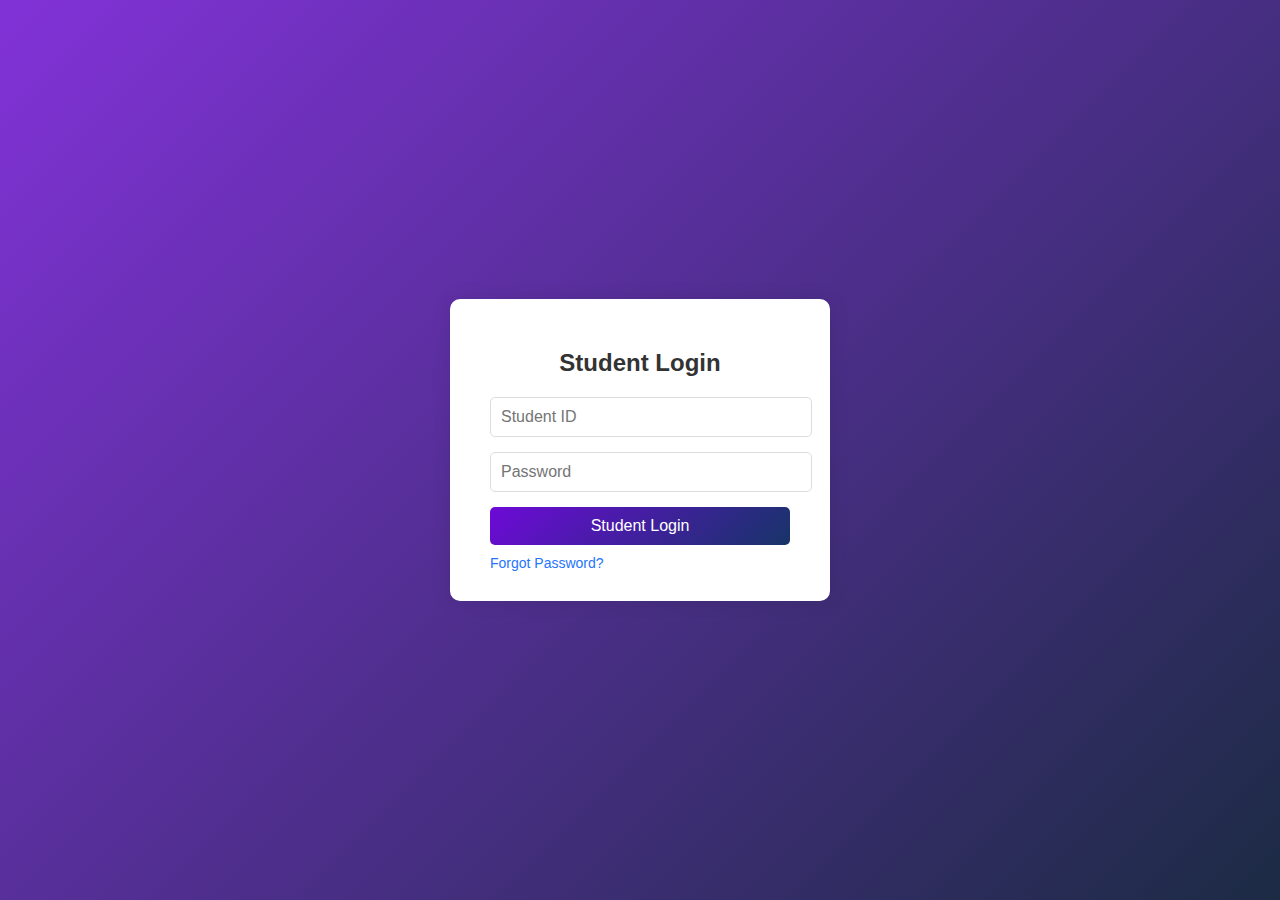
<file: index.html>
<!DOCTYPE html>
<html lang="en">
<head>
    <meta charset="UTF-8">
    <meta name="viewport" content="width=device-width, initial-scale=1.0">
    <title>Student Login</title>
    <link rel="stylesheet" href="styles.css">
</head>
<body>
    <div class="login-container">
        <form class="login-form" action="rules.html" method="get">
            <h2>Student Login</h2>
            <div class="input-group">
                <input type="text" placeholder="Student ID" required>
            </div>
            <div class="input-group">
                <input type="password" placeholder="Password" required>
            </div>
            <button type="submit">Student Login</button>
            <div class="links">
                <a href="#">Forgot Password?</a>
            </div>
        </form>
    </div>
</body>
</html>
</file>
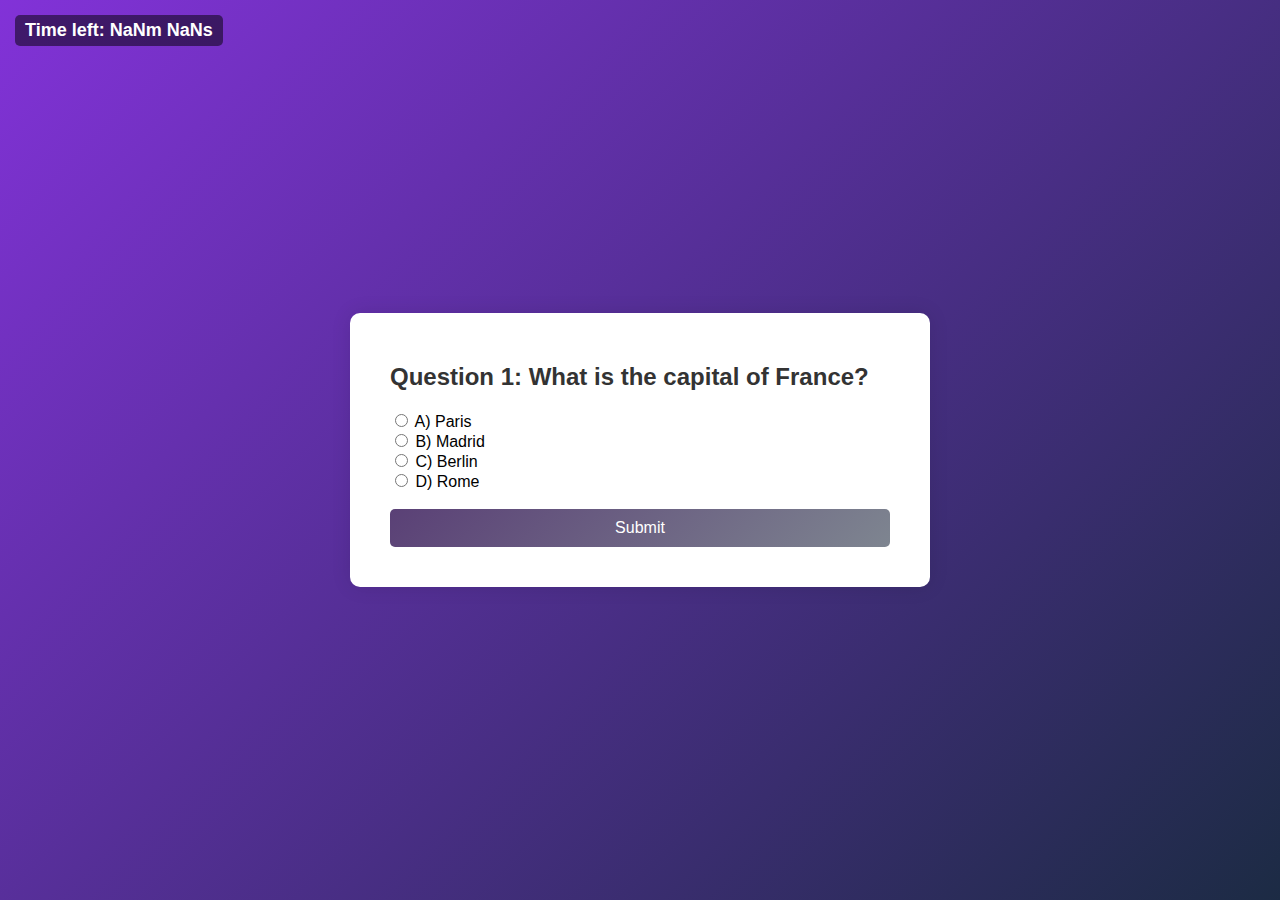
<file: question1.html>
<!DOCTYPE html>
<html lang="en">
<head>
    <meta charset="UTF-8">
    <meta name="viewport" content="width=device-width, initial-scale=1.0">
    <title>Question 1</title>
    <link rel="stylesheet" href="styles.css">
</head>
<body>
    <div class="question-container">
        <h2>Question 1: What is the capital of France?</h2>
        <form id="questionForm1">
            <input type="radio" name="answer" value="A" required> A) Paris<br>
            <input type="radio" name="answer" value="B"> B) Madrid<br>
            <input type="radio" name="answer" value="C"> C) Berlin<br>
            <input type="radio" name="answer" value="D"> D) Rome<br><br>
            <button type="submit">Submit</button>
        </form>
    </div>
    <div id="timer"></div>

    <script>
        // Timer function
        function startTimer() {
            const endTime = parseInt(localStorage.getItem('endTime'), 10);
            const timerElement = document.getElementById('timer');

            function updateTimer() {
                const now = Date.now();
                const timeLeft = endTime - now;

                if (timeLeft <= 0) {
                    clearInterval(timerInterval);
                    // Redirect to results page when time is up
                    window.location.href = "results.html";
                } else {
                    const minutes = Math.floor(timeLeft / 1000 / 60);
                    const seconds = Math.floor((timeLeft / 1000) % 60);
                    timerElement.textContent = `Time left: ${minutes}m ${seconds}s`;
                }
            }

            updateTimer();
            const timerInterval = setInterval(updateTimer, 1000);
        }

        // Call the timer function
        startTimer();

        // Form submission
        document.getElementById('questionForm1').addEventListener('submit', function(event) {
            event.preventDefault();

            // Save the selected answer in localStorage
            const selectedAnswer = document.querySelector('input[name="answer"]:checked').value;
            let answers = JSON.parse(localStorage.getItem('answers') || '{}');
            answers.q1 = selectedAnswer;
            localStorage.setItem('answers', JSON.stringify(answers));

            // Redirect to the next question
            window.location.href = "question2.html";
        });
    </script>
</body>
</html>
</file>
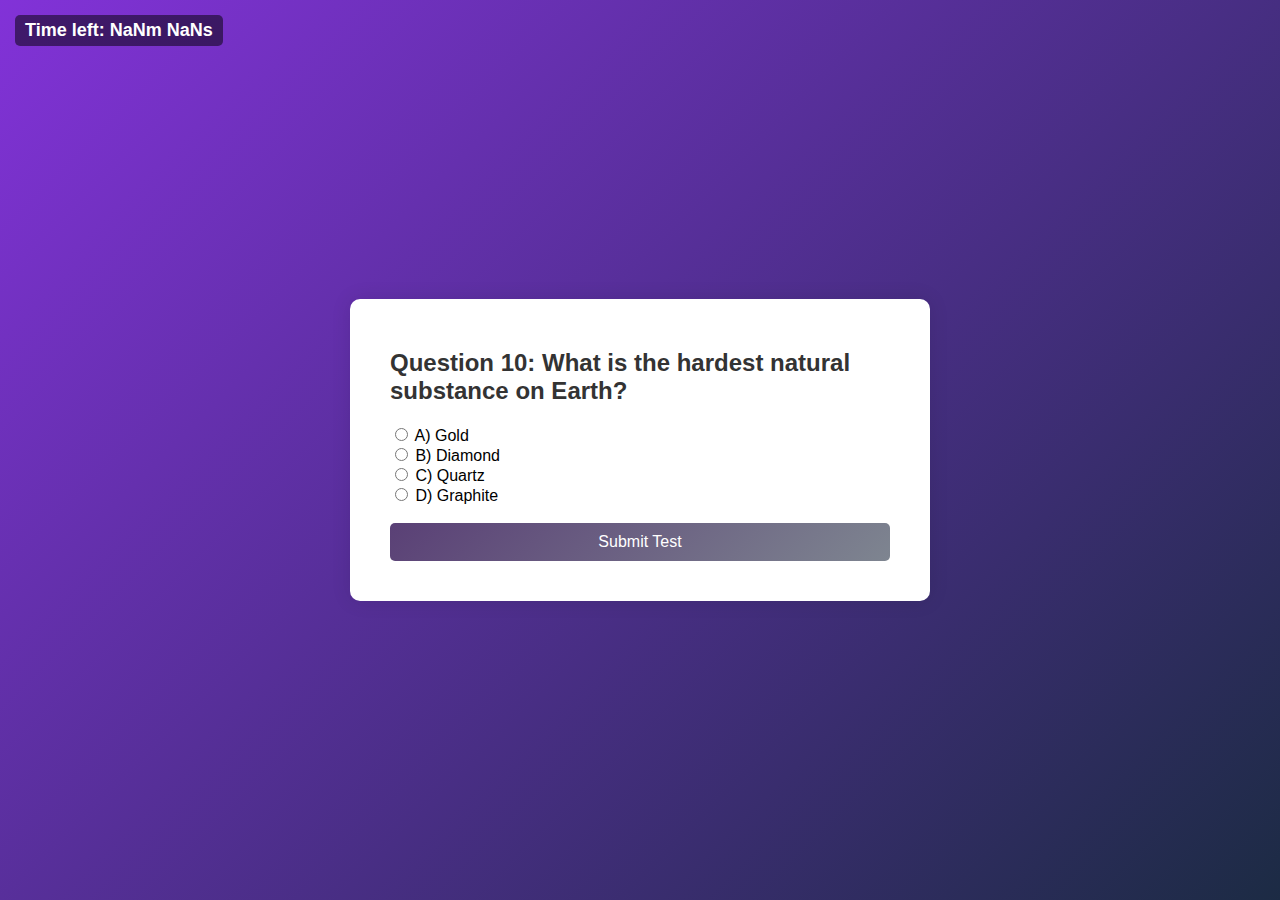
<file: question10.html>
<!DOCTYPE html>
<html lang="en">
<head>
    <meta charset="UTF-8">
    <meta name="viewport" content="width=device-width, initial-scale=1.0">
    <title>Question 10</title>
    <link rel="stylesheet" href="styles.css">
</head>
<body>
    <div class="question-container">
        <h2>Question 10: What is the hardest natural substance on Earth?</h2>
        <form id="questionForm10">
            <input type="radio" name="answer" value="A" required> A) Gold<br>
            <input type="radio" name="answer" value="B"> B) Diamond<br>
            <input type="radio" name="answer" value="C"> C) Quartz<br>
            <input type="radio" name="answer" value="D"> D) Graphite<br><br>
            <button type="submit">Submit Test</button>
        </form>
    </div>
    <div id="timer"></div>

    <script>
        function startTimer() {
            const endTime = parseInt(localStorage.getItem('endTime'), 10);
            const timerElement = document.getElementById('timer');

            function updateTimer() {
                const now = Date.now();
                const timeLeft = endTime - now;

                if (timeLeft <= 0) {
                    clearInterval(timerInterval);
                    window.location.href = "results.html";
                } else {
                    const minutes = Math.floor(timeLeft / 1000 / 60);
                    const seconds = Math.floor((timeLeft / 1000) % 60);
                    timerElement.textContent = `Time left: ${minutes}m ${seconds}s`;
                }
            }

            updateTimer();
            const timerInterval = setInterval(updateTimer, 1000);
        }

        startTimer();

        document.getElementById('questionForm10').addEventListener('submit', function(event) {
            event.preventDefault();

            const selectedAnswer = document.querySelector('input[name="answer"]:checked').value;
            let answers = JSON.parse(localStorage.getItem('answers') || '{}');
            answers.q10 = selectedAnswer;
            localStorage.setItem('answers', JSON.stringify(answers));

            window.location.href = "results.html";
        });
    </script>
</body>
</html>
</file>
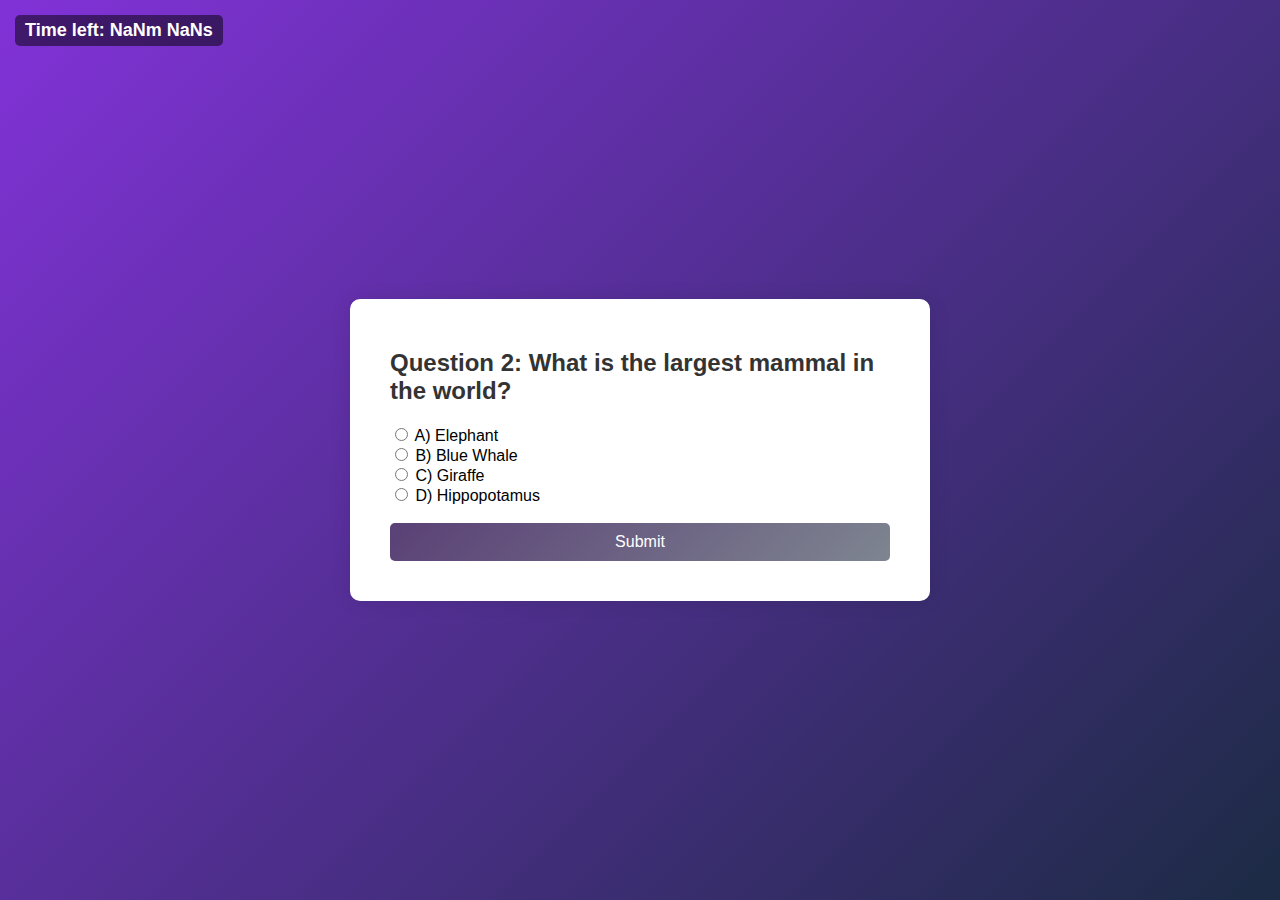
<file: question2.html>
<!DOCTYPE html>
<html lang="en">
<head>
    <meta charset="UTF-8">
    <meta name="viewport" content="width=device-width, initial-scale=1.0">
    <title>Question 2</title>
    <link rel="stylesheet" href="styles.css">
</head>
<body>
    <div class="question-container">
        <h2>Question 2: What is the largest mammal in the world?</h2>
        <form id="questionForm2">
            <input type="radio" name="answer" value="A" required> A) Elephant<br>
            <input type="radio" name="answer" value="B"> B) Blue Whale<br>
            <input type="radio" name="answer" value="C"> C) Giraffe<br>
            <input type="radio" name="answer" value="D"> D) Hippopotamus<br><br>
            <button type="submit">Submit</button>
        </form>
    </div>
    <div id="timer"></div>

    <script>
        function startTimer() {
            const endTime = parseInt(localStorage.getItem('endTime'), 10);
            const timerElement = document.getElementById('timer');

            function updateTimer() {
                const now = Date.now();
                const timeLeft = endTime - now;

                if (timeLeft <= 0) {
                    clearInterval(timerInterval);
                    window.location.href = "results.html";
                } else {
                    const minutes = Math.floor(timeLeft / 1000 / 60);
                    const seconds = Math.floor((timeLeft / 1000) % 60);
                    timerElement.textContent = `Time left: ${minutes}m ${seconds}s`;
                }
            }

            updateTimer();
            const timerInterval = setInterval(updateTimer, 1000);
        }

        startTimer();

        document.getElementById('questionForm2').addEventListener('submit', function(event) {
            event.preventDefault();

            const selectedAnswer = document.querySelector('input[name="answer"]:checked').value;
            let answers = JSON.parse(localStorage.getItem('answers') || '{}');
            answers.q2 = selectedAnswer;
            localStorage.setItem('answers', JSON.stringify(answers));

            window.location.href = "question3.html";
        });
    </script>
</body>
</html>
</file>
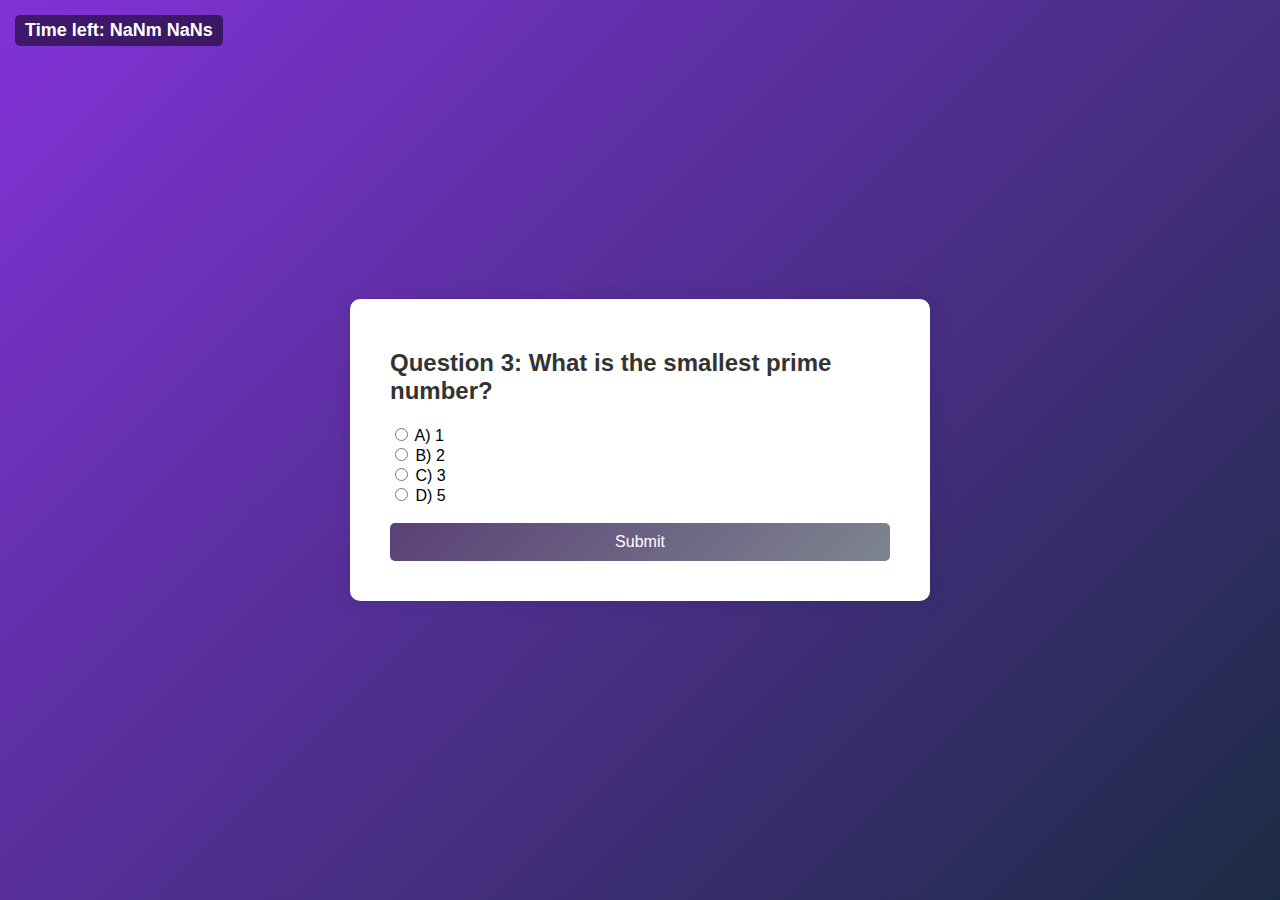
<file: question3.html>
<!DOCTYPE html>
<html lang="en">
<head>
    <meta charset="UTF-8">
    <meta name="viewport" content="width=device-width, initial-scale=1.0">
    <title>Question 3</title>
    <link rel="stylesheet" href="styles.css">
</head>
<body>
    <div class="question-container">
        <h2>Question 3: What is the smallest prime number?</h2>
        <form id="questionForm3">
            <input type="radio" name="answer" value="A" required> A) 1<br>
            <input type="radio" name="answer" value="B"> B) 2<br>
            <input type="radio" name="answer" value="C"> C) 3<br>
            <input type="radio" name="answer" value="D"> D) 5<br><br>
            <button type="submit">Submit</button>
        </form>
    </div>
    <div id="timer"></div>

    <script>
        function startTimer() {
            const endTime = parseInt(localStorage.getItem('endTime'), 10);
            const timerElement = document.getElementById('timer');

            function updateTimer() {
                const now = Date.now();
                const timeLeft = endTime - now;

                if (timeLeft <= 0) {
                    clearInterval(timerInterval);
                    window.location.href = "results.html";
                } else {
                    const minutes = Math.floor(timeLeft / 1000 / 60);
                    const seconds = Math.floor((timeLeft / 1000) % 60);
                    timerElement.textContent = `Time left: ${minutes}m ${seconds}s`;
                }
            }

            updateTimer();
            const timerInterval = setInterval(updateTimer, 1000);
        }

        startTimer();

        document.getElementById('questionForm3').addEventListener('submit', function(event) {
            event.preventDefault();

            const selectedAnswer = document.querySelector('input[name="answer"]:checked').value;
            let answers = JSON.parse(localStorage.getItem('answers') || '{}');
            answers.q3 = selectedAnswer;
            localStorage.setItem('answers', JSON.stringify(answers));

            window.location.href = "question4.html";
        });
    </script>
</body>
</html>
</file>
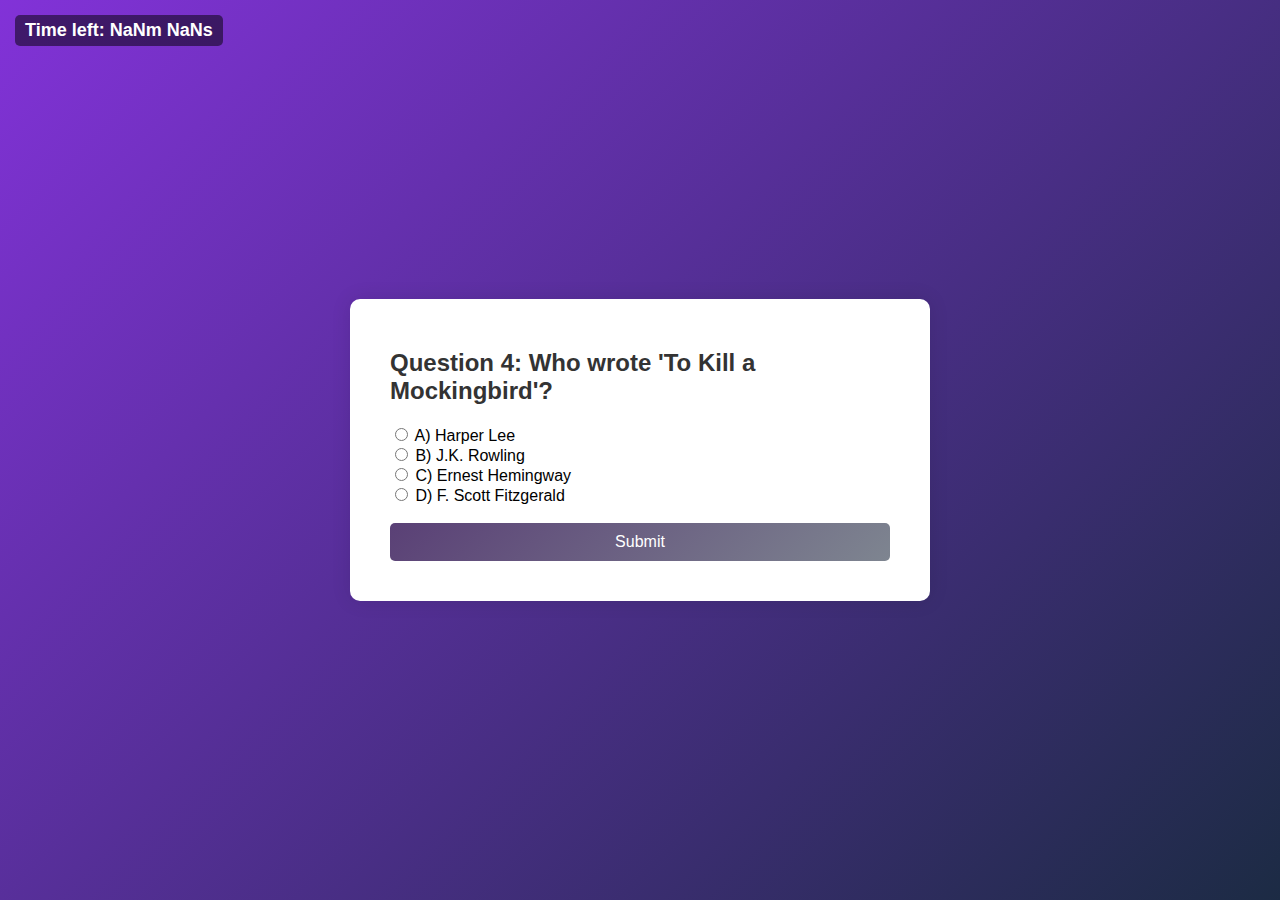
<file: question4.html>
<!DOCTYPE html>
<html lang="en">
<head>
    <meta charset="UTF-8">
    <meta name="viewport" content="width=device-width, initial-scale=1.0">
    <title>Question 4</title>
    <link rel="stylesheet" href="styles.css">
</head>
<body>
    <div class="question-container">
        <h2>Question 4: Who wrote 'To Kill a Mockingbird'?</h2>
        <form id="questionForm4">
            <input type="radio" name="answer" value="A" required> A) Harper Lee<br>
            <input type="radio" name="answer" value="B"> B) J.K. Rowling<br>
            <input type="radio" name="answer" value="C"> C) Ernest Hemingway<br>
            <input type="radio" name="answer" value="D"> D) F. Scott Fitzgerald<br><br>
            <button type="submit">Submit</button>
        </form>
    </div>
    <div id="timer"></div>

    <script>
        function startTimer() {
            const endTime = parseInt(localStorage.getItem('endTime'), 10);
            const timerElement = document.getElementById('timer');

            function updateTimer() {
                const now = Date.now();
                const timeLeft = endTime - now;

                if (timeLeft <= 0) {
                    clearInterval(timerInterval);
                    window.location.href = "results.html";
                } else {
                    const minutes = Math.floor(timeLeft / 1000 / 60);
                    const seconds = Math.floor((timeLeft / 1000) % 60);
                    timerElement.textContent = `Time left: ${minutes}m ${seconds}s`;
                }
            }

            updateTimer();
            const timerInterval = setInterval(updateTimer, 1000);
        }

        startTimer();

        document.getElementById('questionForm4').addEventListener('submit', function(event) {
            event.preventDefault();

            const selectedAnswer = document.querySelector('input[name="answer"]:checked').value;
            let answers = JSON.parse(localStorage.getItem('answers') || '{}');
            answers.q4 = selectedAnswer;
            localStorage.setItem('answers', JSON.stringify(answers));

            window.location.href = "question5.html";
        });
    </script>
</body>
</html>
</file>
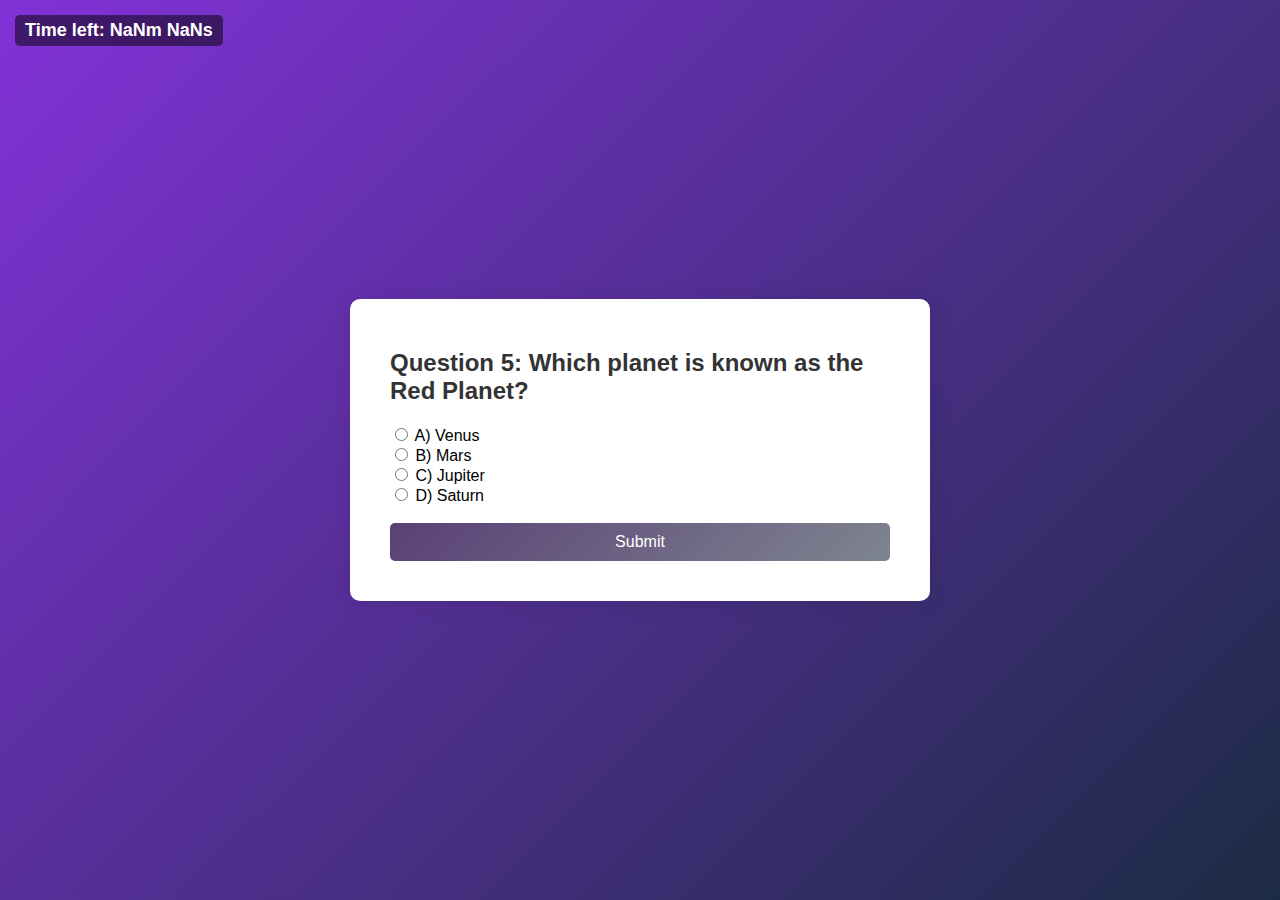
<file: question5.html>
<!DOCTYPE html>
<html lang="en">
<head>
    <meta charset="UTF-8">
    <meta name="viewport" content="width=device-width, initial-scale=1.0">
    <title>Question 5</title>
    <link rel="stylesheet" href="styles.css">
</head>
<body>
    <div class="question-container">
        <h2>Question 5: Which planet is known as the Red Planet?</h2>
        <form id="questionForm5">
            <input type="radio" name="answer" value="A" required> A) Venus<br>
            <input type="radio" name="answer" value="B"> B) Mars<br>
            <input type="radio" name="answer" value="C"> C) Jupiter<br>
            <input type="radio" name="answer" value="D"> D) Saturn<br><br>
            <button type="submit">Submit</button>
        </form>
    </div>
    <div id="timer"></div>

    <script>
        function startTimer() {
            const endTime = parseInt(localStorage.getItem('endTime'), 10);
            const timerElement = document.getElementById('timer');

            function updateTimer() {
                const now = Date.now();
                const timeLeft = endTime - now;

                if (timeLeft <= 0) {
                    clearInterval(timerInterval);
                    window.location.href = "results.html";
                } else {
                    const minutes = Math.floor(timeLeft / 1000 / 60);
                    const seconds = Math.floor((timeLeft / 1000) % 60);
                    timerElement.textContent = `Time left: ${minutes}m ${seconds}s`;
                }
            }

            updateTimer();
            const timerInterval = setInterval(updateTimer, 1000);
        }

        startTimer();

        document.getElementById('questionForm5').addEventListener('submit', function(event) {
            event.preventDefault();

            const selectedAnswer = document.querySelector('input[name="answer"]:checked').value;
            let answers = JSON.parse(localStorage.getItem('answers') || '{}');
            answers.q5 = selectedAnswer;
            localStorage.setItem('answers', JSON.stringify(answers));

            window.location.href = "question6.html";
        });
    </script>
</body>
</html>
</file>
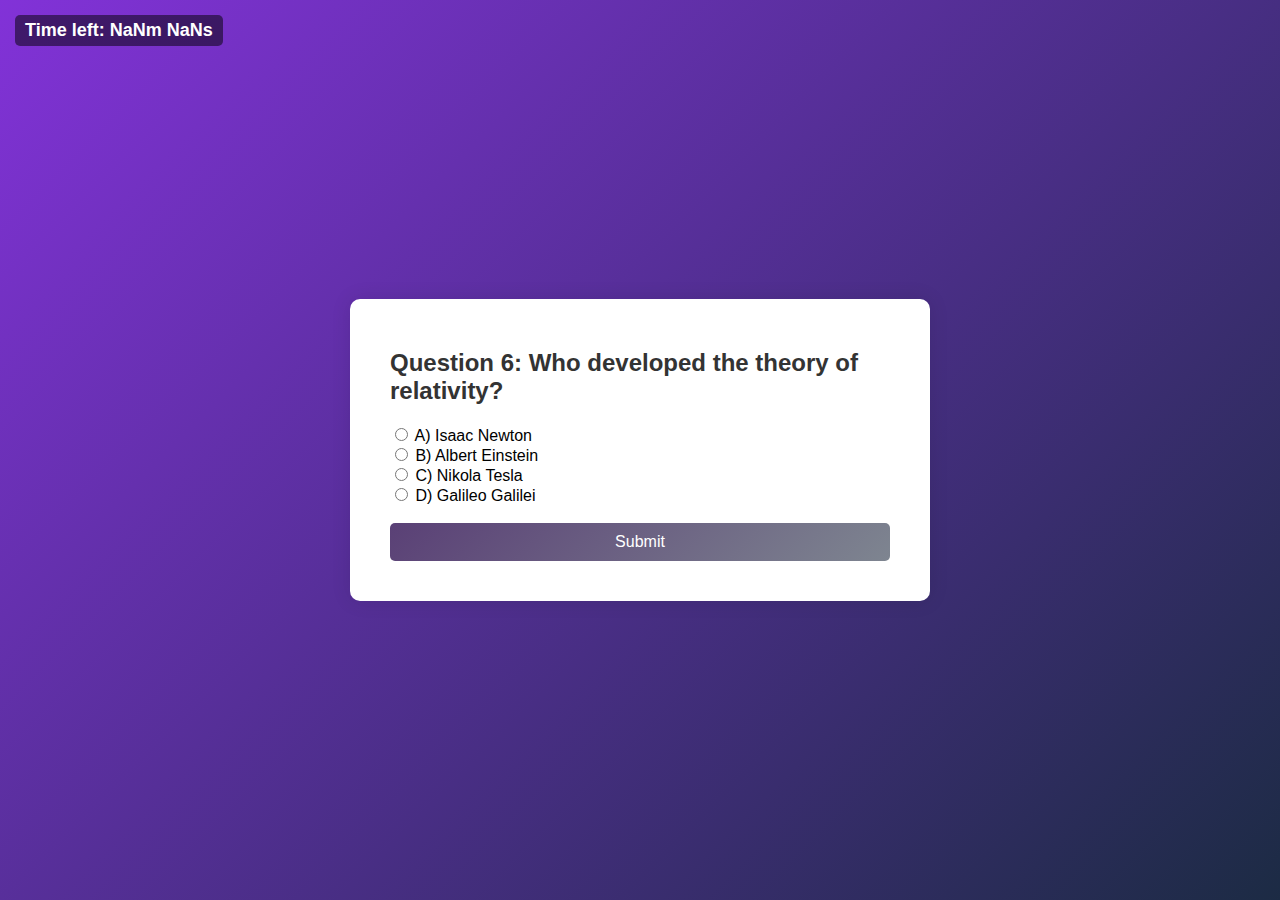
<file: question6.html>
<!DOCTYPE html>
<html lang="en">
<head>
    <meta charset="UTF-8">
    <meta name="viewport" content="width=device-width, initial-scale=1.0">
    <title>Question 6</title>
    <link rel="stylesheet" href="styles.css">
</head>
<body>
    <div class="question-container">
        <h2>Question 6: Who developed the theory of relativity?</h2>
        <form id="questionForm6">
            <input type="radio" name="answer" value="A" required> A) Isaac Newton<br>
            <input type="radio" name="answer" value="B"> B) Albert Einstein<br>
            <input type="radio" name="answer" value="C"> C) Nikola Tesla<br>
            <input type="radio" name="answer" value="D"> D) Galileo Galilei<br><br>
            <button type="submit">Submit</button>
        </form>
    </div>
    <div id="timer"></div>

    <script>
        function startTimer() {
            const endTime = parseInt(localStorage.getItem('endTime'), 10);
            const timerElement = document.getElementById('timer');

            function updateTimer() {
                const now = Date.now();
                const timeLeft = endTime - now;

                if (timeLeft <= 0) {
                    clearInterval(timerInterval);
                    window.location.href = "results.html";
                } else {
                    const minutes = Math.floor(timeLeft / 1000 / 60);
                    const seconds = Math.floor((timeLeft / 1000) % 60);
                    timerElement.textContent = `Time left: ${minutes}m ${seconds}s`;
                }
            }

            updateTimer();
            const timerInterval = setInterval(updateTimer, 1000);
        }

        startTimer();

        document.getElementById('questionForm6').addEventListener('submit', function(event) {
            event.preventDefault();

            const selectedAnswer = document.querySelector('input[name="answer"]:checked').value;
            let answers = JSON.parse(localStorage.getItem('answers') || '{}');
            answers.q6 = selectedAnswer;
            localStorage.setItem('answers', JSON.stringify(answers));

            window.location.href = "question7.html";
        });
    </script>
</body>
</html>
</file>
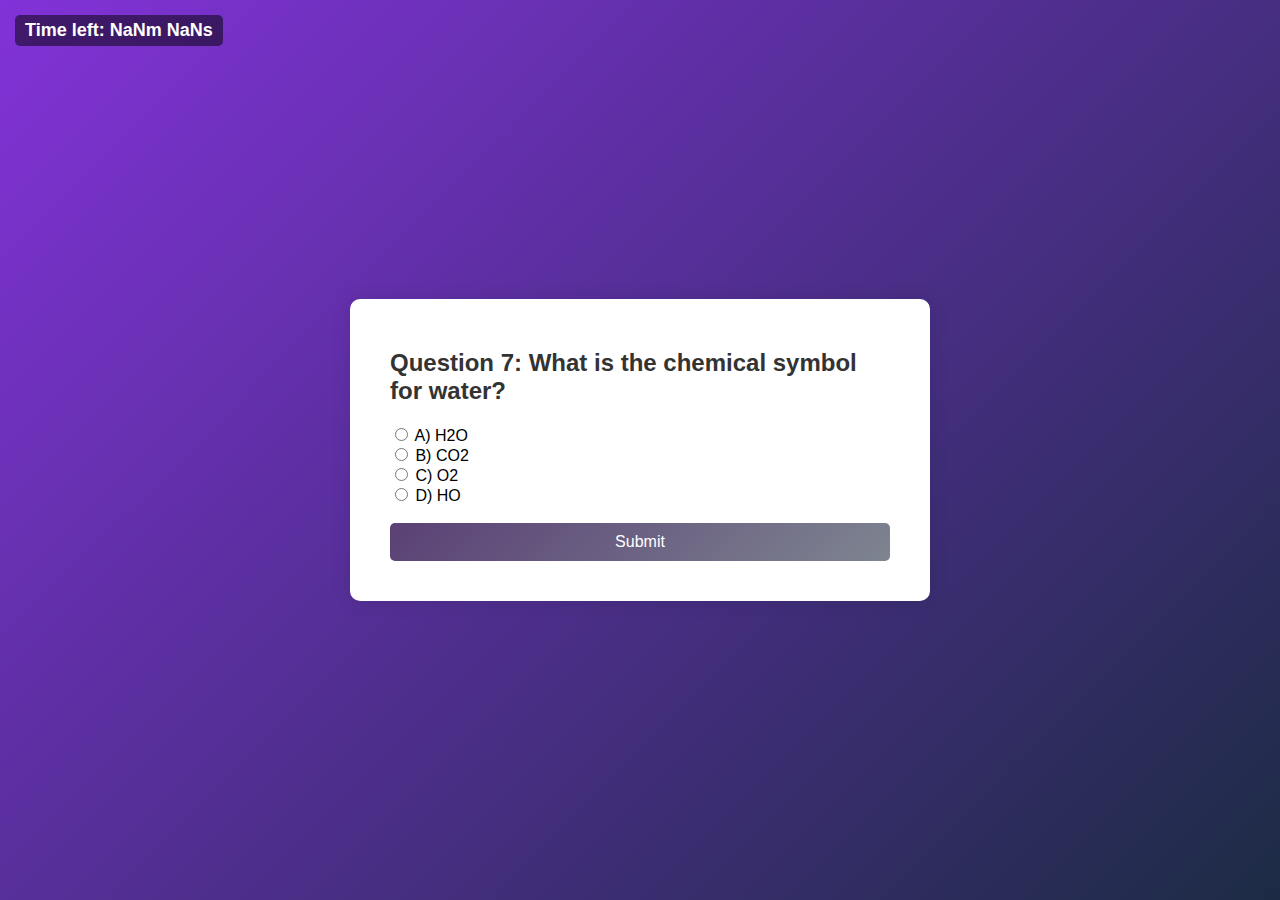
<file: question7.html>
<!DOCTYPE html>
<html lang="en">
<head>
    <meta charset="UTF-8">
    <meta name="viewport" content="width=device-width, initial-scale=1.0">
    <title>Question 7</title>
    <link rel="stylesheet" href="styles.css">
</head>
<body>
    <div class="question-container">
        <h2>Question 7: What is the chemical symbol for water?</h2>
        <form id="questionForm7">
            <input type="radio" name="answer" value="A" required> A) H2O<br>
            <input type="radio" name="answer" value="B"> B) CO2<br>
            <input type="radio" name="answer" value="C"> C) O2<br>
            <input type="radio" name="answer" value="D"> D) HO<br><br>
            <button type="submit">Submit</button>
        </form>
    </div>
    <div id="timer"></div>

    <script>
        function startTimer() {
            const endTime = parseInt(localStorage.getItem('endTime'), 10);
            const timerElement = document.getElementById('timer');

            function updateTimer() {
                const now = Date.now();
                const timeLeft = endTime - now;

                if (timeLeft <= 0) {
                    clearInterval(timerInterval);
                    window.location.href = "results.html";
                } else {
                    const minutes = Math.floor(timeLeft / 1000 / 60);
                    const seconds = Math.floor((timeLeft / 1000) % 60);
                    timerElement.textContent = `Time left: ${minutes}m ${seconds}s`;
                }
            }

            updateTimer();
            const timerInterval = setInterval(updateTimer, 1000);
        }

        startTimer();

        document.getElementById('questionForm7').addEventListener('submit', function(event) {
            event.preventDefault();

            const selectedAnswer = document.querySelector('input[name="answer"]:checked').value;
            let answers = JSON.parse(localStorage.getItem('answers') || '{}');
            answers.q7 = selectedAnswer;
            localStorage.setItem('answers', JSON.stringify(answers));

            window.location.href = "question8.html";
        });
    </script>
</body>
</html>
</file>
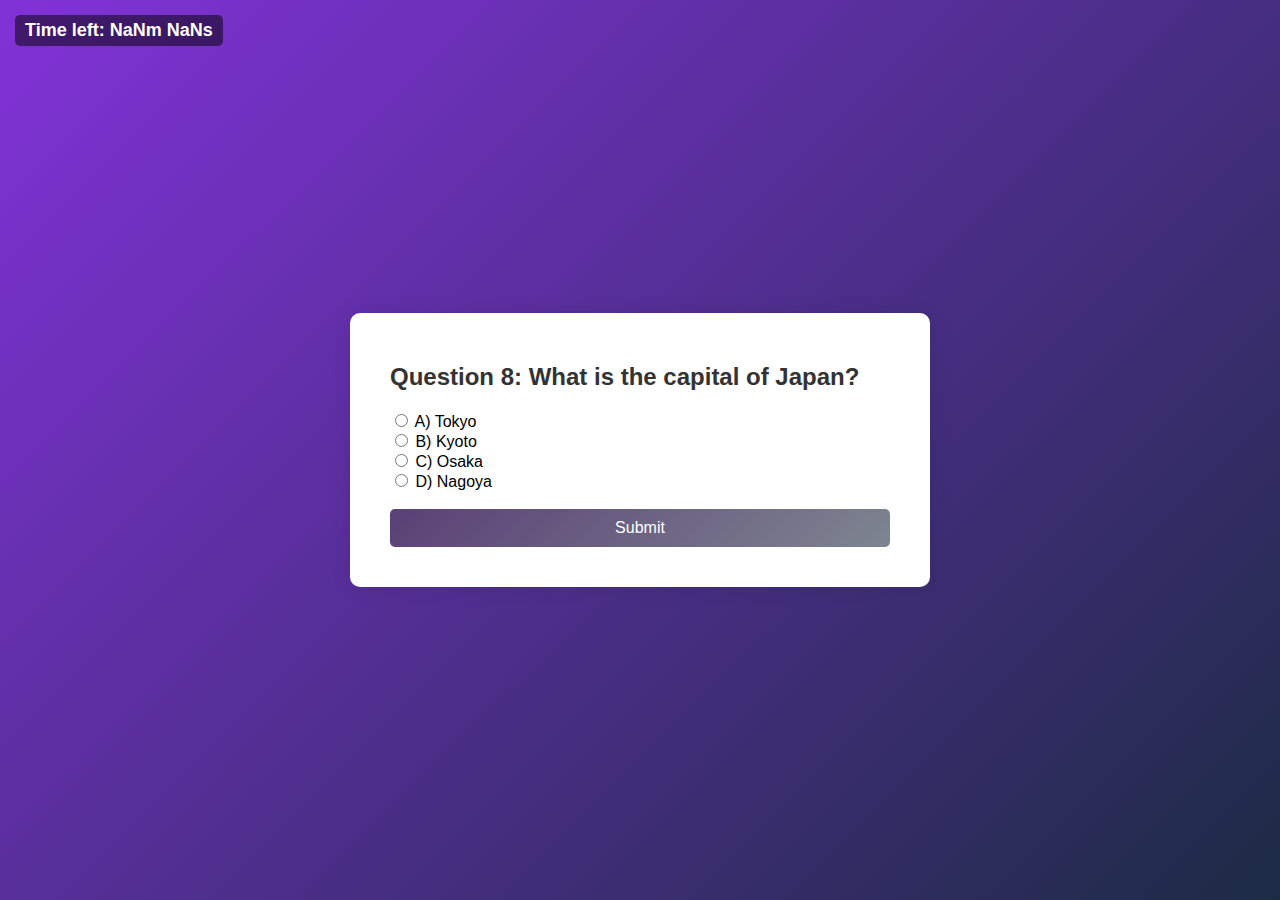
<file: question8.html>
<!DOCTYPE html>
<html lang="en">
<head>
    <meta charset="UTF-8">
    <meta name="viewport" content="width=device-width, initial-scale=1.0">
    <title>Question 8</title>
    <link rel="stylesheet" href="styles.css">
</head>
<body>
    <div class="question-container">
        <h2>Question 8: What is the capital of Japan?</h2>
        <form id="questionForm8">
            <input type="radio" name="answer" value="A" required> A) Tokyo<br>
            <input type="radio" name="answer" value="B"> B) Kyoto<br>
            <input type="radio" name="answer" value="C"> C) Osaka<br>
            <input type="radio" name="answer" value="D"> D) Nagoya<br><br>
            <button type="submit">Submit</button>
        </form>
    </div>
    <div id="timer"></div>

    <script>
        function startTimer() {
            const endTime = parseInt(localStorage.getItem('endTime'), 10);
            const timerElement = document.getElementById('timer');

            function updateTimer() {
                const now = Date.now();
                const timeLeft = endTime - now;

                if (timeLeft <= 0) {
                    clearInterval(timerInterval);
                    window.location.href = "results.html";
                } else {
                    const minutes = Math.floor(timeLeft / 1000 / 60);
                    const seconds = Math.floor((timeLeft / 1000) % 60);
                    timerElement.textContent = `Time left: ${minutes}m ${seconds}s`;
                }
            }

            updateTimer();
            const timerInterval = setInterval(updateTimer, 1000);
        }

        startTimer();

        document.getElementById('questionForm8').addEventListener('submit', function(event) {
            event.preventDefault();

            const selectedAnswer = document.querySelector('input[name="answer"]:checked').value;
            let answers = JSON.parse(localStorage.getItem('answers') || '{}');
            answers.q8 = selectedAnswer;
            localStorage.setItem('answers', JSON.stringify(answers));

            window.location.href = "question9.html";
        });
    </script>
</body>
</html>
</file>
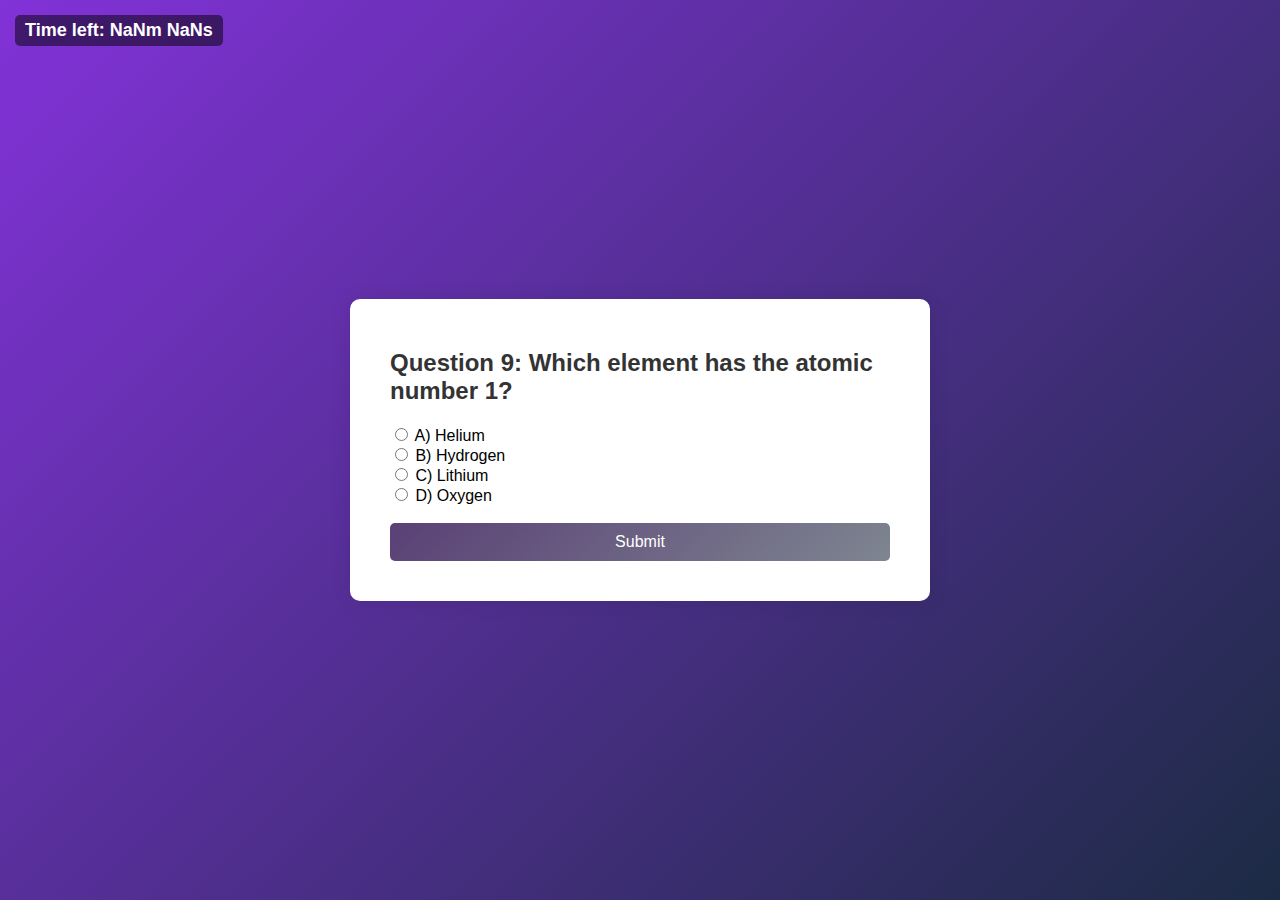
<file: question9.html>
<!DOCTYPE html>
<html lang="en">
<head>
    <meta charset="UTF-8">
    <meta name="viewport" content="width=device-width, initial-scale=1.0">
    <title>Question 9</title>
    <link rel="stylesheet" href="styles.css">
</head>
<body>
    <div class="question-container">
        <h2>Question 9: Which element has the atomic number 1?</h2>
        <form id="questionForm9">
            <input type="radio" name="answer" value="A" required> A) Helium<br>
            <input type="radio" name="answer" value="B"> B) Hydrogen<br>
            <input type="radio" name="answer" value="C"> C) Lithium<br>
            <input type="radio" name="answer" value="D"> D) Oxygen<br><br>
            <button type="submit">Submit</button>
        </form>
    </div>
    <div id="timer"></div>

    <script>
        function startTimer() {
            const endTime = parseInt(localStorage.getItem('endTime'), 10);
            const timerElement = document.getElementById('timer');

            function updateTimer() {
                const now = Date.now();
                const timeLeft = endTime - now;

                if (timeLeft <= 0) {
                    clearInterval(timerInterval);
                    window.location.href = "results.html";
                } else {
                    const minutes = Math.floor(timeLeft / 1000 / 60);
                    const seconds = Math.floor((timeLeft / 1000) % 60);
                    timerElement.textContent = `Time left: ${minutes}m ${seconds}s`;
                }
            }

            updateTimer();
            const timerInterval = setInterval(updateTimer, 1000);
        }

        startTimer();

        document.getElementById('questionForm9').addEventListener('submit', function(event) {
            event.preventDefault();

            const selectedAnswer = document.querySelector('input[name="answer"]:checked').value;
            let answers = JSON.parse(localStorage.getItem('answers') || '{}');
            answers.q9 = selectedAnswer;
            localStorage.setItem('answers', JSON.stringify(answers));

            window.location.href = "question10.html";
        });
    </script>
</body>
</html>
</file>
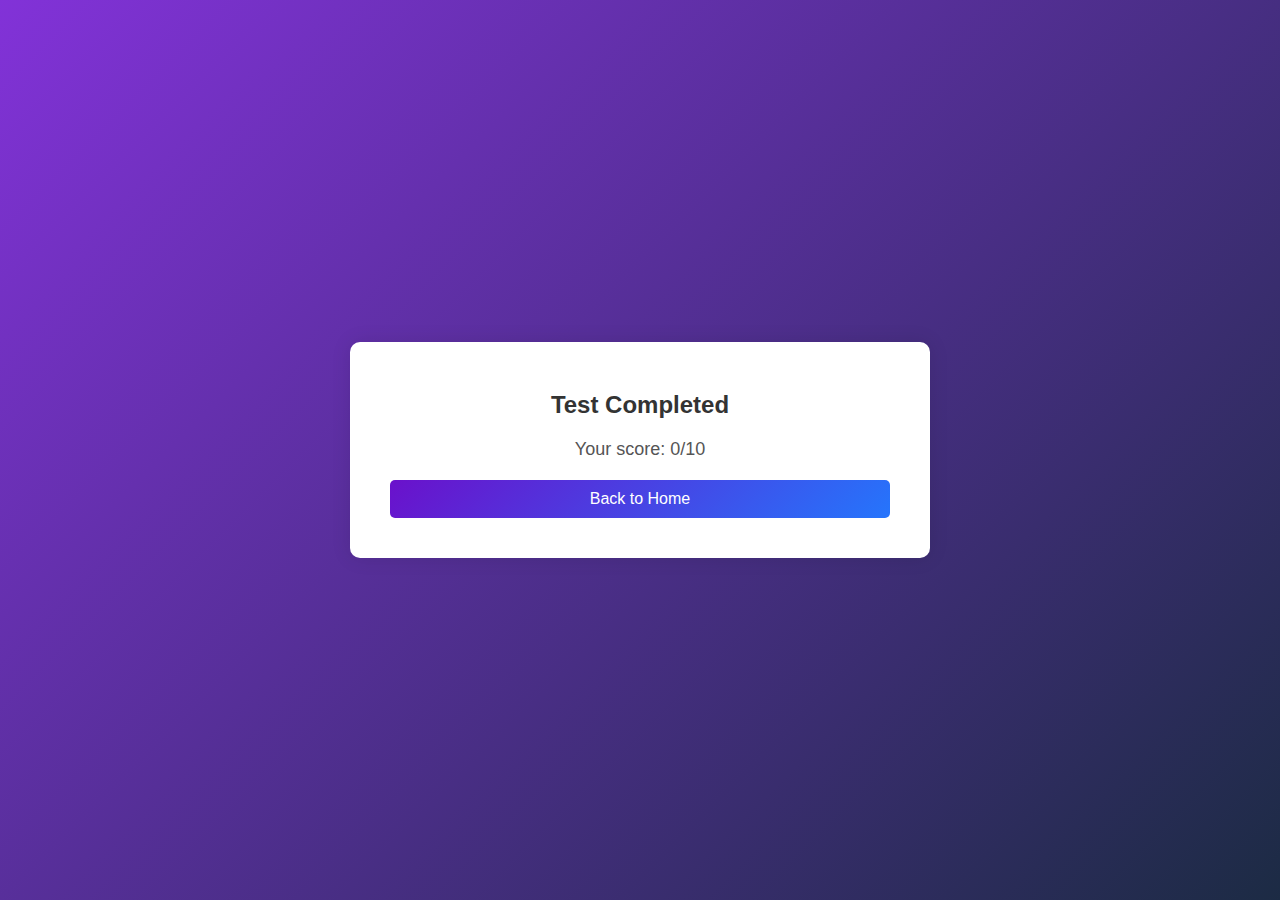
<file: results.html>
<!DOCTYPE html>
<html lang="en">
<head>
    <meta charset="UTF-8">
    <meta name="viewport" content="width=device-width, initial-scale=1.0">
    <title>Results</title>
    <link rel="stylesheet" href="styles.css">
</head>
<body>
    <div class="results-container">
        <h2>Test Completed</h2>
        <p id="score">Your score: 0/10</p>
        <button onclick="window.location.href='index.html'">Back to Home</button>
    </div>

    <script>
        document.addEventListener('DOMContentLoaded', function() {
            const correctAnswers = {
                q1: 'B',
                q2: 'A',
                q3: 'D',
                q4: 'C',
                q5: 'B',
                q6: 'A',
                q7: 'D',
                q8: 'C',
                q9: 'B',
                q10: 'B'
            };

            // Retrieve stored answers from localStorage
            let answers = JSON.parse(localStorage.getItem('answers') || '{}');
            let score = 0;

            // Calculate the score by comparing stored answers with correct answers
            for (let key in correctAnswers) {
                if (correctAnswers.hasOwnProperty(key) && answers[key] === correctAnswers[key]) {
                    score++;
                }
            }

            // Display the calculated score
            document.getElementById('score').textContent = `Your score: ${score}/10`;

            // Clear the answers from localStorage after displaying the score
            localStorage.removeItem('answers');
        });
    </script>
</body>
</html>
</file>
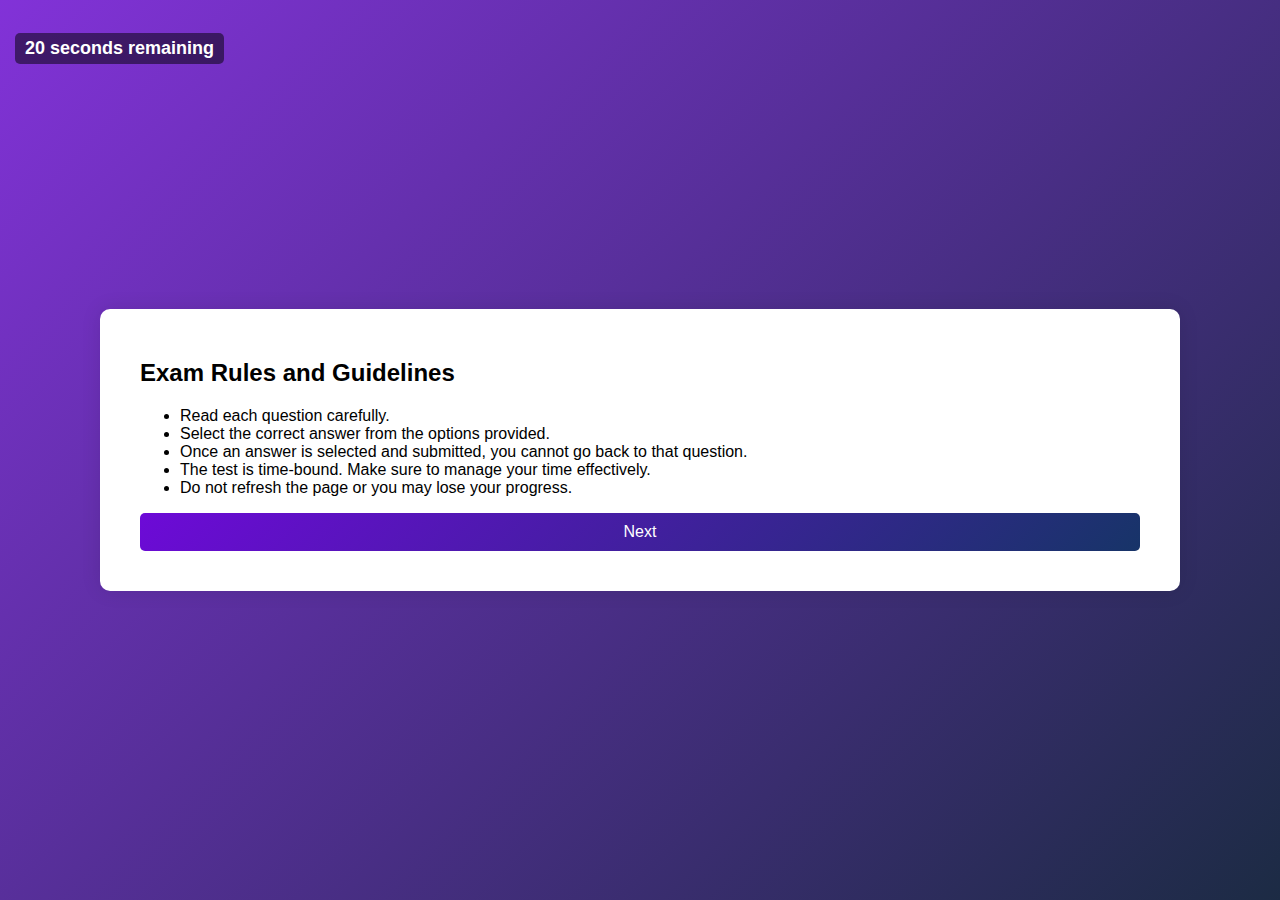
<file: rules.html>
<!DOCTYPE html>
<html lang="en">
<head>
    <meta charset="UTF-8">
    <meta name="viewport" content="width=device-width, initial-scale=1.0">
    <title>Rules</title>
    <link rel="stylesheet" href="styles.css">
</head>
<body>
    <div class="rules-container">
        <h2>Exam Rules and Guidelines</h2>
        <ul>
            <li>Read each question carefully.</li>
            <li>Select the correct answer from the options provided.</li>
            <li>Once an answer is selected and submitted, you cannot go back to that question.</li>
            <li>The test is time-bound. Make sure to manage your time effectively.</li>
            <li>Do not refresh the page or you may lose your progress.</li>
        </ul>
       
        <button id="nextButton" disabled>Next</button>
        <p id="timer">20 seconds remaining</p>
    </div>

    <script>
        let timeLeft = 20;
        const timerElement = document.getElementById('timer');
        const nextButton = document.getElementById('nextButton');

        const countdown = setInterval(() => {
            timeLeft--;
            timerElement.textContent = `${timeLeft} seconds remaining`;

            if (timeLeft <= 0) {
                clearInterval(countdown);
                timerElement.textContent = "You can now proceed to the questions.";
                nextButton.disabled = false;
            }
        }, 1000);

        nextButton.addEventListener('click', function() {
           
            const testDuration = 2 * 60 * 1000; // 2 minutes in milliseconds
            const endTime = Date.now() + testDuration;
            localStorage.setItem('endTime', endTime);
            window.location.href = "question1.html";
        });
    </script>
</body>
</html>
</file>
<file: styles.css>
body {
    margin: 0;
    padding: 0;
    font-family: Arial, sans-serif;
    background: linear-gradient(135deg, #8232d8, #1c2b44);
    height: 100vh;
    display: flex;
    justify-content: center;
    align-items: center;
}

.login-container {
    background-color: white;
    padding: 30px 40px;
    border-radius: 10px;
    box-shadow: 0 0 20px rgba(0, 0, 0, 0.1);
    width: 300px;
    text-align: center;
}

.login-form h2 {
    margin-bottom: 20px;
    font-size: 24px;
    color: #333;
}

.input-group {
    margin-bottom: 15px;
}

.input-group input {
    width: 100%;
    padding: 10px;
    border: 1px solid #ddd;
    border-radius: 5px;
    font-size: 16px;
}

button {
    width: 100%;
    padding: 10px;
    border: none;
    border-radius: 5px;
    background: linear-gradient(135deg, #6d0ad7, #173468);
    color: white;
    font-size: 16px;
    cursor: pointer;
    margin-bottom: 10px;
}

button:hover {
    opacity: 0.9;
}

.links {
    display: flex;
    justify-content: space-between;
    font-size: 14px;
}

.links a {
    color: #2575fc;
    text-decoration: none;
}

.links a:hover {
    text-decoration: underline;
}

.question-container {
    background-color: white;
    padding: 30px 40px;
    border-radius: 10px;
    box-shadow: 0 0 20px rgba(0, 0, 0, 0.1);
    width: 500px;
    margin: 100px auto;
}

.question-container h2 {
    margin-bottom: 20px;
    font-size: 24px;
    color: #333;
}

.question-container form {
    text-align: left;
}

.question-container button {
    padding: 10px 20px;
    border: none;
    border-radius: 5px;
    background: linear-gradient(135deg, #5a4076, #7e8590);
    color: white;
    font-size: 16px;
    cursor: pointer;
}

.results-container {
    background-color: white;
    padding: 30px 40px;
    border-radius: 10px;
    box-shadow: 0 0 20px rgba(0, 0, 0, 0.1);
    width: 500px;
    margin: 100px auto;
    text-align: center;
}

.results-container h2 {
    margin-bottom: 20px;
    font-size: 24px;
    color: #333;
}

.results-container p {
    font-size: 18px;
    color: #555;
    margin-bottom: 20px;
}

.results-container button {
    padding: 10px 20px;
    border: none;
    border-radius: 5px;
    background: linear-gradient(135deg, #6a11cb, #2575fc);
    color: white;
    font-size: 16px;
    cursor: pointer;
}

.rules-container {
    background-color: white;
    padding: 30px 40px;
    border-radius: 10px;
    box-shadow: 0 0 20px rgba(0, 0, 0, 0.1);
    width: 1000px;
    margin: 100px auto;
}

/* Timer styles */
#timer {
    position: absolute;
    top: 15px;
    left: 15px;
    font-size: 18px;
    color: #ffffff;
    font-weight: bold;
    background-color: rgba(0, 0, 0, 0.5);
    padding: 5px 10px;
    border-radius: 5px;
    z-index: 1000;
}
</file>
